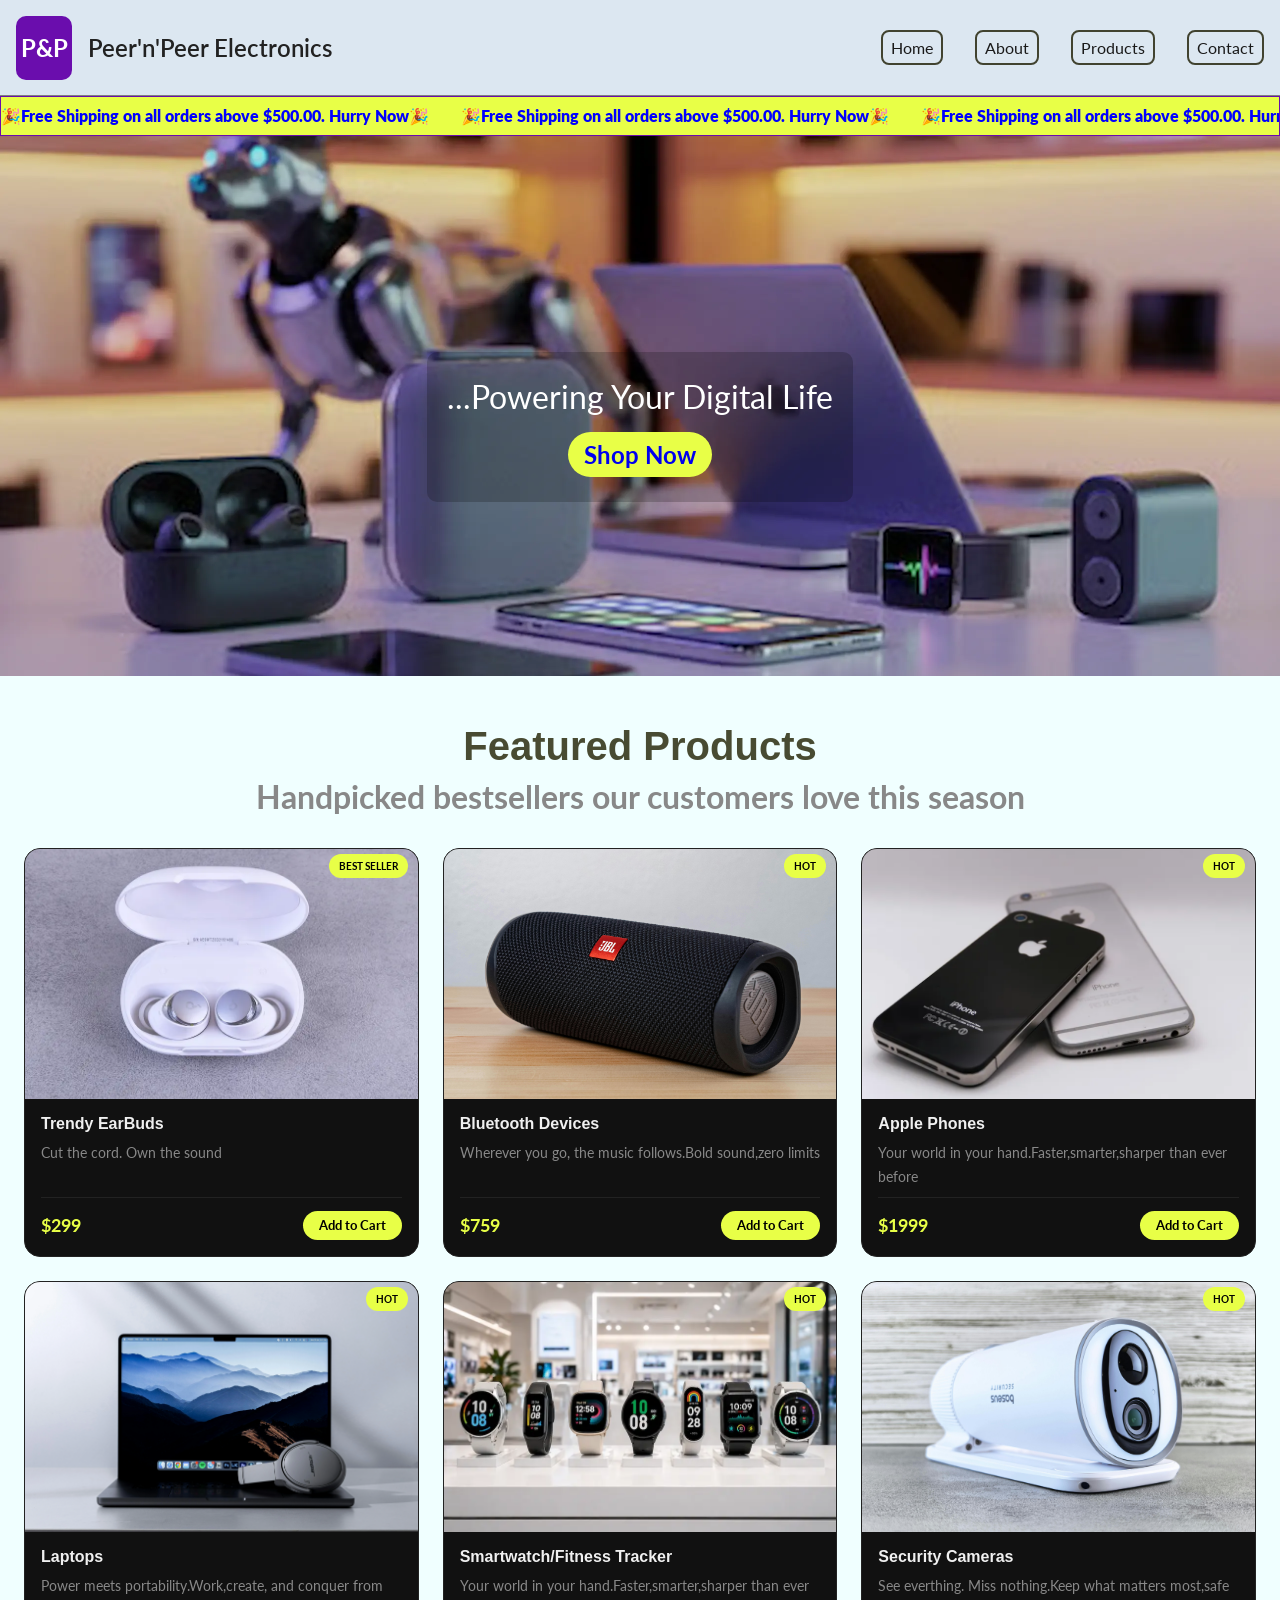
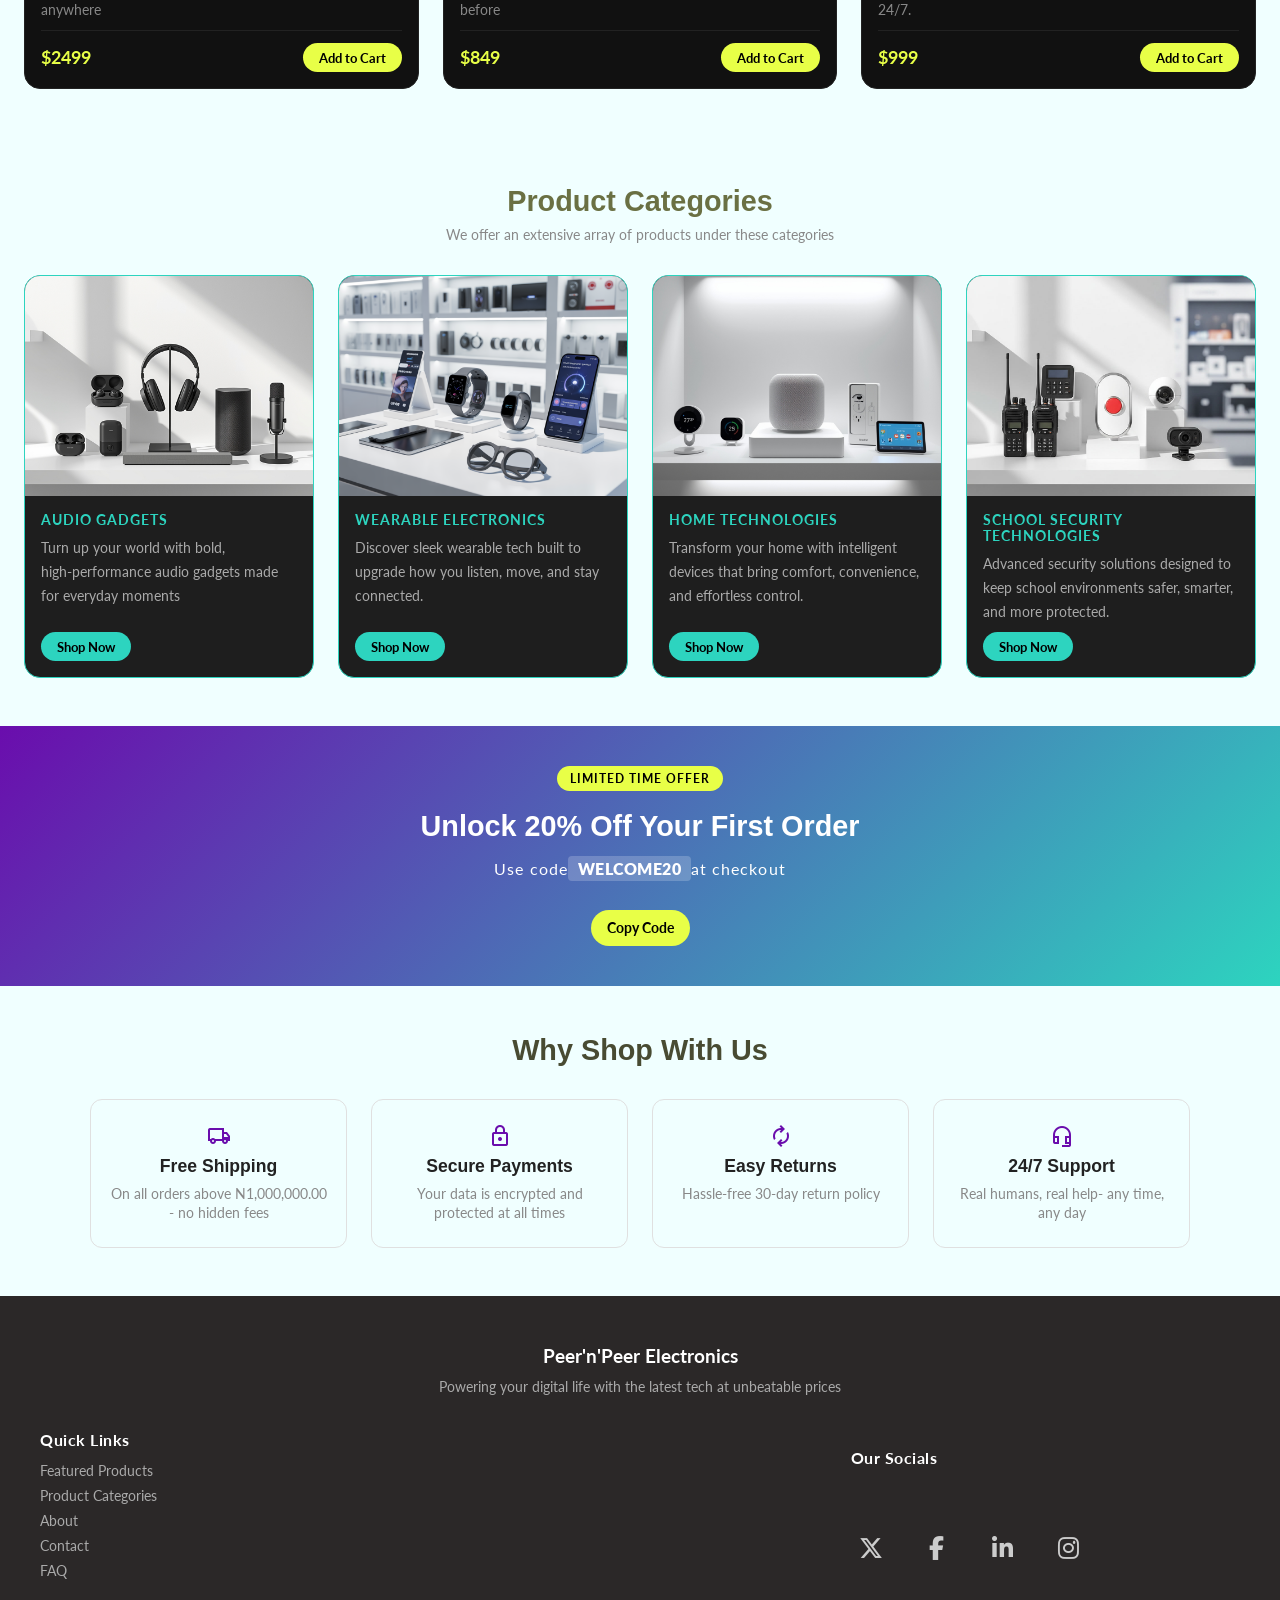
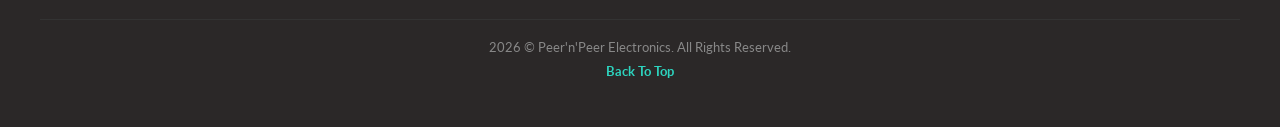
<file: index.html>
<!-- Group 16 Members
Nwankwo Francis
Ndukwe Peter
Ogechi Aharanwa -->

<!DOCTYPE html>
<html lang="en">
<head>
    <meta charset="UTF-8">
    <meta name="viewport" content="width=device-width, initial-scale=1.0">
    <title>Peer'n'Peer Electronics</title>

    <link rel="stylesheet" href="./css/index.css">
    <!-- Fontawesome cdn -->
     <link rel="stylesheet" href="https://cdnjs.cloudflare.com/ajax/libs/font-awesome/6.5.2/css/all.min.css">

    <!-- Google Icons cdn -->
    <link rel="stylesheet" href="https://fonts.googleapis.com/css2?family=Material+Symbols+Outlined" />
    <link href="https://fonts.googleapis.com/css2?family=Google+Sans:ital,opsz,wght@0,17..18,400..700;1,17..18,400..700&family=Lato&family=Monoton" rel="stylesheet">


</head>
<body>
    <header>
        <nav class="navbar">
            <div class="logo">
                <span>P&P</span>
                <span>Peer'n'Peer Electronics</span>
            </div>
            <!-- Desktop navlinks -->
            <ul class="desktop-navlinks"> 
                <li> <a href="./index.html">Home</a> </li>
                <li> <a href="./about.html">About</a> </li>
                <li> <a href="./products.html">Products</a> </li>
                <li> <a href="./contact.html">Contact</a> </li>
            </ul>
            <!-- Mobile and Tablets -->
            <div class="mobile">
                <button class="menu-icon" id="menu-icon">
                    <span class="material-symbols-outlined dehaze">dehaze</span>
                    <span class="material-symbols-outlined close">close</span>
                </button>
                <ul class="mobile-navlinks" id="menu">
                    <li> <a href="./index.html">Home</a> </li>
                    <li> <a href="./about.html">About</a> </li>
                    <li> <a href="./products.html">Products</a> </li>
                    <li> <a href="./contact.html">Contact</a> </li>
                    
                </ul>

            </div>

        </nav>
    </header>
    
    <main>
        <!-- Announcement bar  -->
        <div class="announcement-bar">
            <div class="announcement-track">
                <span>🎉Free Shipping on all orders above $500.00. Hurry Now🎉</span>
                <span>🎉Free Shipping on all orders above $500.00. Hurry Now🎉</span> 
                <span>🎉Free Shipping on all orders above $500.00. Hurry Now🎉</span> 
                <span>🎉Free Shipping on all orders above $500.00. Hurry Now🎉</span> 
                <span>🎉Free Shipping on all orders above $500.00. Hurry Now🎉</span> 
            </div>

        </div>

        <section class="hero">

            <div class="hero-img">
                <img src="./images/peer-n-peer-homepage.webp" alt="A tech shop">

                <div class="overlay"></div>

                <div class="hero-text">
                <p>
                   ...Powering Your Digital Life
                </p>

                <a href="./products.html">Shop Now</a>
                </div>
            </div>
             
        </section>

        <section class="features">
            <div class="features-intro">
              <h2>Featured Products</h2>
              <p>Handpicked bestsellers our customers love this season</p>
            </div>
            <div class="featured-product-grid">
                <div class="card">
                    <div class="card-img">
                        <span class="badge">Best Seller</span>
                        <img src="./images/earbuds-homepage.webp" alt="Headphones">
                        </div>
                    <div class="card-body">
                        <h2> Trendy EarBuds</h2>
                        <p>Cut the cord. Own the sound</p>
                        <div class="card-footer"> 
                            <span class="price">$299</span>
                            <button> Add to Cart</button>
                        </div>    
                    </div>
                </div>

                <div class="card">
                    <div class="card-img">
                        <span class="badge">Hot</span>
                        <img src="./images/bluetooth- speakers-homepage.jpg" alt="Bluetooth Device">
                    </div>
                    <div class="card-body">
                        <h2> Bluetooth Devices</h2>
                        <p>Wherever you go, the music follows.Bold sound,zero limits</p>
                        <div class="card-footer"> 
                           <span class="price">$759</span>
                           <button> Add to Cart</button>
                        </div> 
                    </div>
                </div>
                
                <div class="card">
                    <div class="card-img">
                        <span class="badge">Hot</span>
                        <img src="./images/iphones-homepage.webp" alt="Apple Phones">
                    </div>
                    <div class="card-body">
                        <h2> Apple Phones</h2>
                        <p>Your world in your hand.Faster,smarter,sharper than ever before</p>
                        <div class="card-footer"> 
                           <span class="price">$1999</span>
                           <button> Add to Cart</button>
                        </div> 
                    </div>
                </div>
                
                <div class="card">
                    <div class="card-img">
                        <span class="badge">Hot</span>
                        <img src="./images/laptop2-homepage.webp" alt="a laptop">
                    </div>
                    <div class="card-body">
                        <h2>Laptops</h2>
                        <p>Power meets portability.Work,create, and conquer from anywhere</p>
                        <div class="card-footer"> 
                           <span class="price">$2499</span>
                           <button> Add to Cart</button>
                        </div> 
                    </div>
                </div>
                
                <div class="card">
                    <div class="card-img">
                        <span class="badge">Hot</span>
                        <img src="./images/smartwatch-fitness-tracker-homepage.webp" alt="fitness trackers">
                    </div>
                    <div class="card-body">
                        <h2>Smartwatch/Fitness Tracker</h2>
                        <p>Your world in your hand.Faster,smarter,sharper than ever before</p>
                        <div class="card-footer"> 
                           <span class="price">$849</span>
                           <button> Add to Cart</button>
                        </div> 
                    </div>
                </div>

                <div class="card">
                    <div class="card-img">
                        <span class="badge">Hot</span>
                        <img src="./images/security-camera-homepage.jpg" alt="Bluetooth Devices">
                    </div>
                    <div class="card-body">
                        <h2>Security Cameras</h2>
                        <p>See everthing. Miss nothing.Keep what matters most,safe 24/7.</p>
                        <div class="card-footer"> 
                           <span class="price">$999</span>
                           <button> Add to Cart</button>
                        </div> 
                    </div>
                </div>
            </div>   
           
        </section>

        <section class="product-categories">
            <div class="product-categories-intro">
                <h2>Product Categories</h2>
                <p>We offer an extensive array of products under these categories</p>
            </div>

            <div class="product-categories-grid">
                <div class="card">
                    <div class="card-img">
                        <img src="./images/audio-gadgets2-homepage.jpg" alt="A picture of audio gadgets">
                    </div>
                    <div class="card-body">
                        <span>Audio Gadgets</span>
                        <p>Turn up your world with bold, high‑performance audio gadgets made for everyday
                            moments</p>

                        <a href="#">Shop Now</a>
                    </div>
                </div>

                <div class="card">
                    <div class="card-img">
                        <img src="./images/wearable-electronics-homepage.jpg"alt="an image of wearable electronics gadgets">
                    </div>
                    <div class="card-body">
                        <span>Wearable Electronics</span>
                        <p>Discover sleek wearable tech built to upgrade how you listen, move, and stay
                            connected.</p>

                        <a href="#">Shop Now</a>
                    </div>
                </div>

                <div class="card">
                    <div class="card-img">
                        <img src="./images/home-tech-homepage.jpg" alt="an image of home technology items">
                    </div>
                    <div class="card-body">
                        <span>Home Technologies</span>
                        <p>Transform your home with intelligent devices that bring comfort, convenience, and
                            effortless control.</p>

                        <a href="#">Shop Now</a>
                    </div>
                </div>
                
                <div class="card">
                    <div class="card-img">
                        <img src="./images/school-security-tech-homepage.jpg" alt="an image of school tech gadgets">
                    </div>
                    <div class="card-body">
                        <span>School Security Technologies</span>
                        <p>Advanced security solutions designed to keep school environments safer, smarter, and
                            more protected.</p>

                        <a href="#">Shop Now</a>
                    </div>
                </div>
                
            </div>
        </section>

        <section class="deals-banner">
            <div class="deals-container">
                <span class="deals-label">Limited Time Offer</span>
                <h2>Unlock 20% Off Your First Order</h2>
                <p>
                    Use code<strong class="discount-code">WELCOME20</strong>at
                    checkout
                </p>

                <button class="copy-btn">Copy Code</button>
            </div>
        </section>

        <section class="trust-section">
            <div class="trust-container">
                <h2>Why Shop With Us</h2>

                <div class="trust-grid">
                    <!-- 4 trust items -->
                    <div class="trust-card">
                        <span class="material-symbols-outlined trust-icon">local_shipping</span>
                        <h3>Free Shipping</h3>
                        <p>On all orders above N1,000,000.00 - no hidden fees</p>
                    </div>

                    <div class="trust-card">
                        <span class="material-symbols-outlined trust-icon">lock</span>
                        <h3>Secure Payments</h3>
                        <p>Your data is encrypted and protected at all times</p>
                    </div>

                    <div class="trust-card">
                        <span class="material-symbols-outlined trust-icon">autorenew</span>
                        <h3>Easy Returns</h3>
                        <p>Hassle-free 30-day return policy</p>
                    </div>

                    <div class="trust-card">
                        <span class="material-symbols-outlined trust-icon">headset_mic</span>
                        <h3>24/7 Support</h3>
                        <p>Real humans, real help- any time, any day</p>
                    </div>
                </div>
            </div>

        </section>

    </main>
    <footer class="site-footer">
        <div class="footer-container">

            <div class="footer-intro">
                <h4>Peer'n'Peer Electronics</h4>
                <p>Powering your digital life with the latest tech at unbeatable prices</p>
            </div>

            <div class="footer-body">
                <div class="footer-quicklinks">
                    <h4>Quick Links</h4>
                    <ul>
                        <li> <a href="#featured-products">Featured Products</a> </li>
                        <li> <a href="#product categories">Product Categories</a> </li>
                        <li> <a href="#about">About</a> </li>
                        <li> <a href="#contact">Contact</a> </li>
                        <li> <a href="#faq">FAQ</a> </li>
                    </ul>
                </div>

                <div class="footer-socials">
                    <h4>Our Socials</h4>

                    <a href="#" aria-label="X (formerly twitter)" title="Follow us on X">
                        <i class="fa-brands fa-x-twitter" aria-hidden="true"></i>
                    </a> 

                    <a href="#" aria-label="Facebook" title="Connect with us on Facebook">
                        <i class="fa-brands fa-facebook-f" aria-hidden="true"></i>
                    </a> 

                    <a href="#" aria-label="LinkedIn" title="Connect with us on LinkedIn">
                        <i class="fa-brands fa-linkedin-in" aria-hidden="true"></i>
                    </a>
                    
                    <a href="#" aria-label="Instagram" title="Follow us on Instagram">
                        <i class="fa-brands fa-instagram" aria-hidden="true"></i>
                    </a> 
                    
                </div>

            </div>

            <div class="footer-foot">
                <p>2026 &copy; Peer'n'Peer Electronics. All Rights Reserved.</p>
                <a href="#"> Back To Top</a>
            </div>
            
        </div>

    </footer>

    <script src="./main.js"></script>
</body>
</html>
</file>
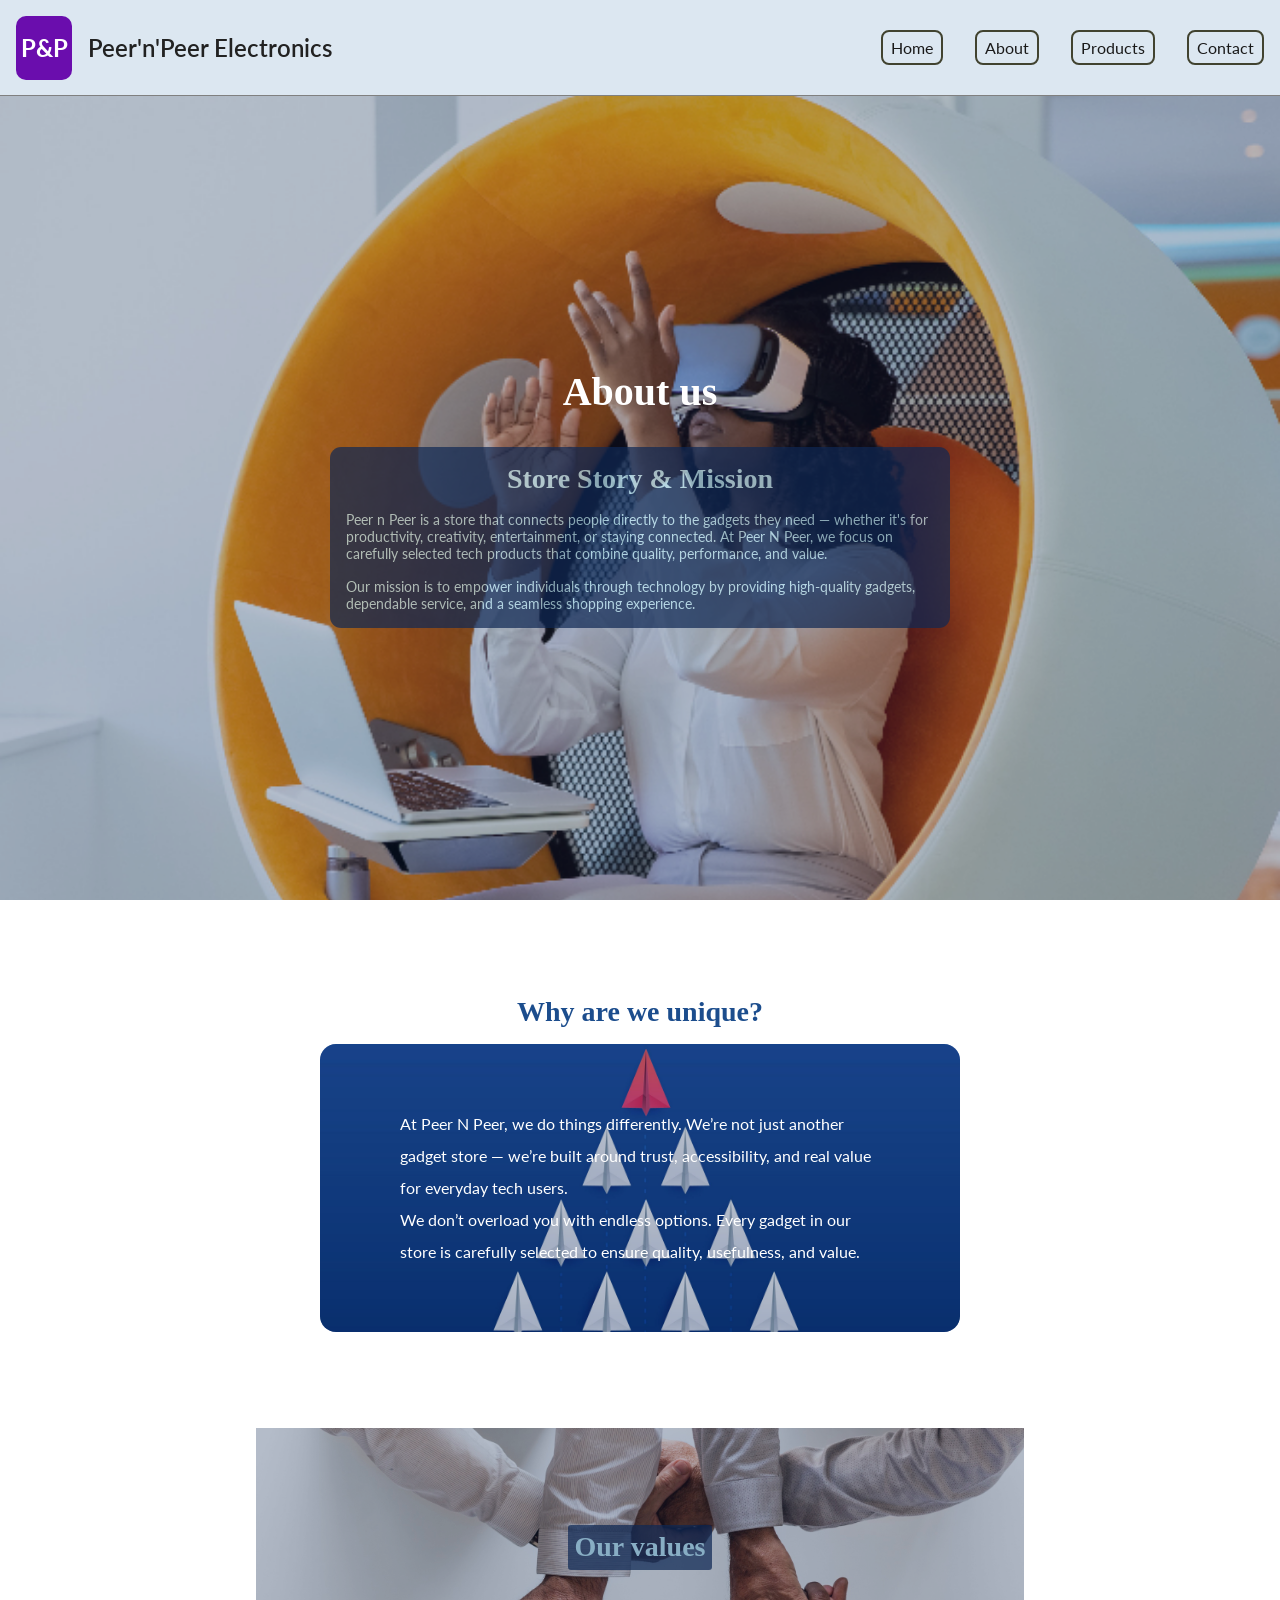
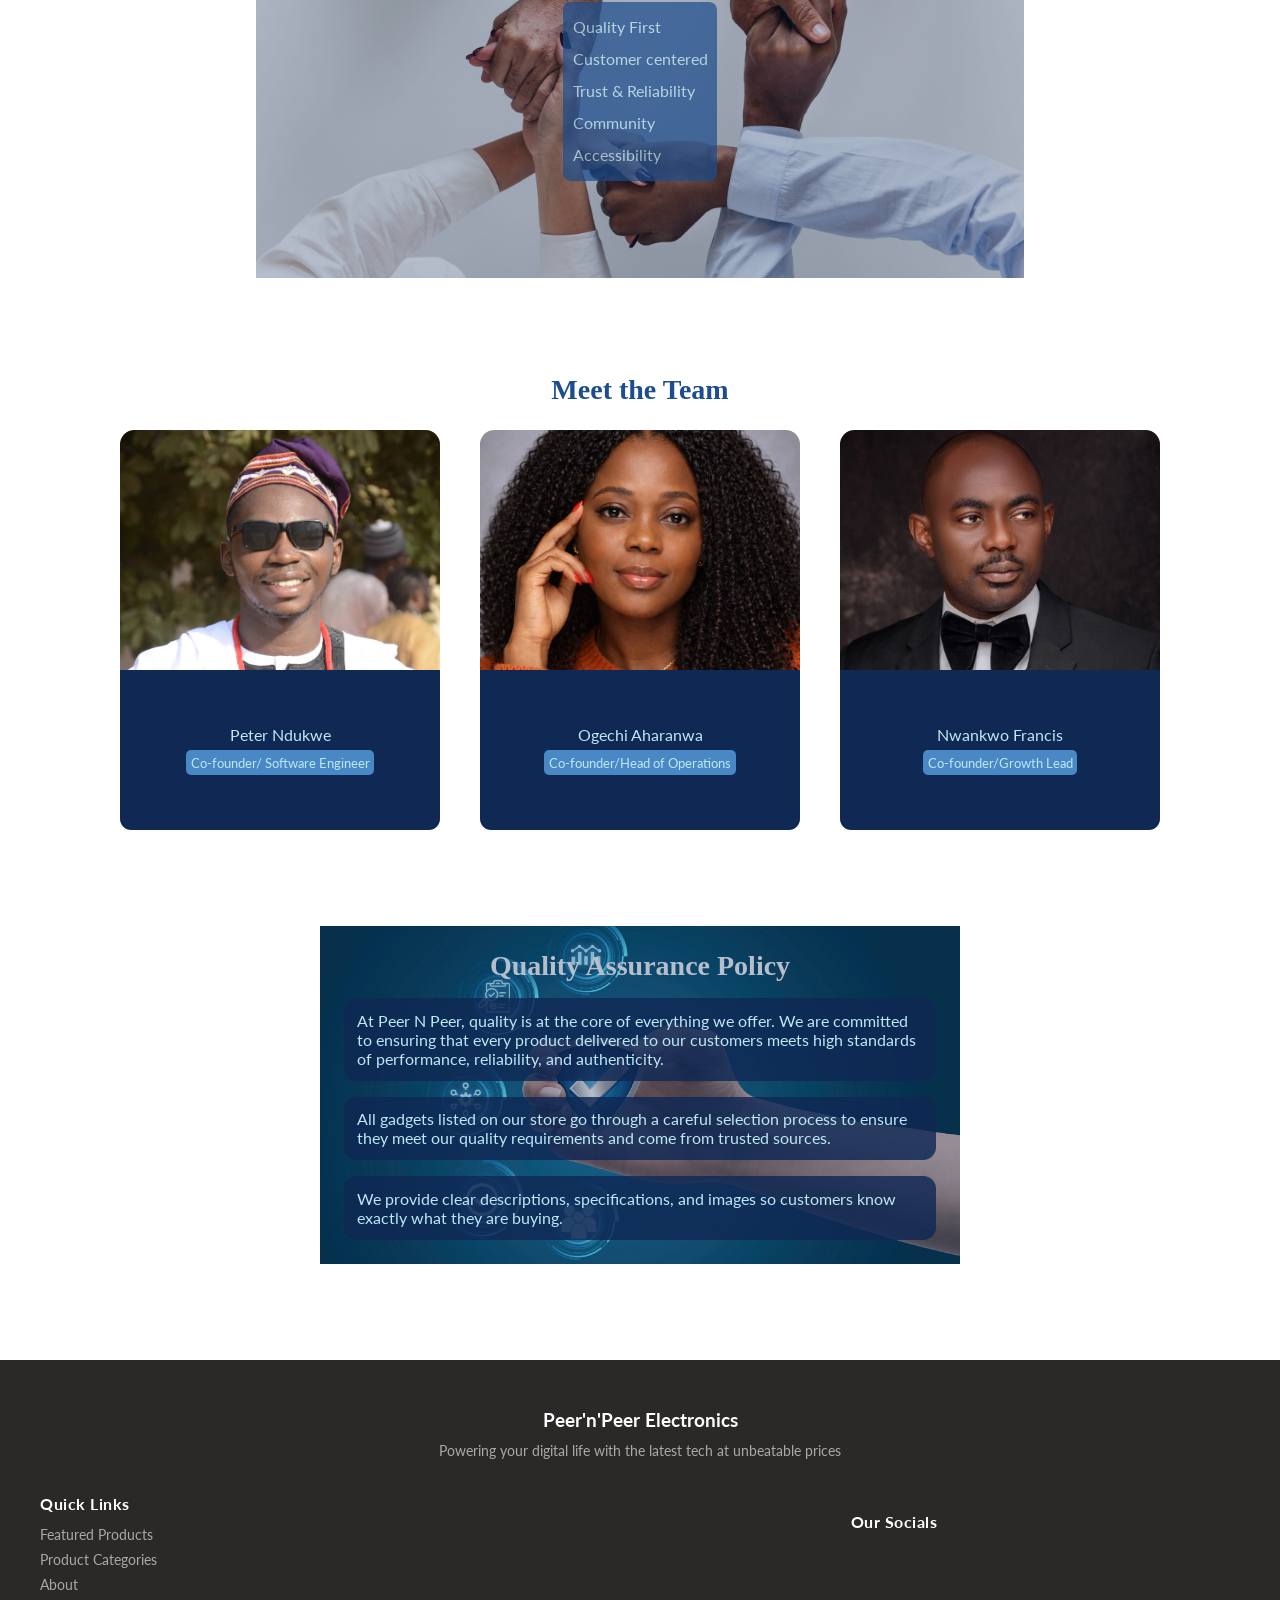
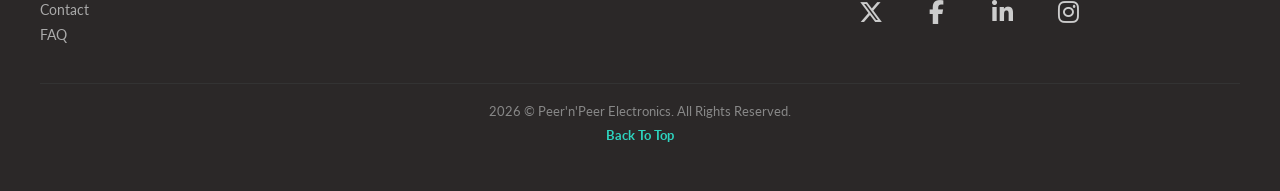
<file: about.html>
<!DOCTYPE html>
<html lang="en">
<head>
    <meta charset="UTF-8">
    <meta name="viewport" content="width=device-width, initial-scale=1.0">
    <link rel="stylesheet" href="https://cdnjs.cloudflare.com/ajax/libs/font-awesome/6.5.2/css/all.min.css">
    <link rel="preconnect" href="https://fonts.googleapis.com">
    <link rel="preconnect" href="https://fonts.gstatic.com" crossorigin>
    <link href="https://fonts.googleapis.com/css2?family=Google+Sans:ital,opsz,wght@0,17..18,400..700;1,17..18,400..700&family=Lato:ital,wght@0,100;0,300;0,400;0,700;0,900;1,100;1,300;1,400;1,700;1,900&display=swap" rel="stylesheet">
    <link rel="stylesheet" href="https://fonts.googleapis.com/css2?family=Material+Symbols+Outlined" />
    <link href="https://fonts.googleapis.com/css2?family=Google+Sans:ital,opsz,wght@0,17..18,400..700;1,17..18,400..700&family=Lato&family=Monoton" rel="stylesheet">
    <link rel="stylesheet" href="./css/about.css">
    <link rel="stylesheet" href="./css/header.css">
    <link rel="stylesheet" href="./css/footer.css">
    <title>PnP About</title>
</head>
<body>
    <header>
        <nav class="navbar">
            <div class="logo">
                <span>P&P</span>
                <span>Peer'n'Peer Electronics</span>
            </div>
            <!-- Desktop navlinks -->
            <ul class="desktop-navlinks"> 
                <li> <a href="./index.html">Home</a> </li>
                <li> <a href="./about.html">About</a> </li>
                <li> <a href="./products.html">Products</a> </li>
                <li> <a href="./contact.html">Contact</a> </li>
            </ul>
            <!-- Mobile and Tablets -->
            <div class="mobile">
                <button class="menu-icon" id="menu-icon">
                    <span class="material-symbols-outlined dehaze">dehaze</span>
                    <span class="material-symbols-outlined close">close</span>
                </button>
                <ul class="mobile-navlinks" id="menu">
                    <li> <a href="./index.html">Home</a> </li>
                    <li> <a href="./about.html">About</a> </li>
                    <li> <a href="./products.html">Products</a> </li>
                    <li> <a href="./contact.html">Contact</a> </li>
                    
                </ul>

            </div>

        </nav>
    </header>
    <main>
        <section class="mission">
            <h1>About us</h1>
            <div class="overlay"></div>
            <div class="store-story above-overlay">
                <h2>Store Story & Mission</h2>
                <p>Peer n Peer is a store that connects people directly to the gadgets they need — whether it's for productivity, creativity, entertainment, or staying connected. At Peer N Peer, we focus on carefully selected tech products that combine quality, performance, and value.</p>
                <p>Our mission is to empower individuals through technology by providing high-quality gadgets, dependable service, and a seamless shopping experience.</p>
            </div>
        </section>

        <section class="unique">
            <h2>Why are we unique?</h2>
            <div class="unique">
                <div class="overlay"> </div>
                    <p>At Peer N Peer, we do things differently. We’re not just another gadget store — we’re built around trust, accessibility, and real value for everyday tech users.</p>
                    <p>We don’t overload you with endless options. Every gadget in our store is carefully selected to ensure quality, usefulness, and value.</p>
            </div>
        </section>

        <section class="values">
            <h2>Our values</h2>
            <div class="overlay"></div>
                <ul>
                    <li>Quality First</li>
                    <li>Customer centered</li>
                    <li>Trust & Reliability</li>
                    <li>Community</li>
                    <li>Accessibility</li>
                </ul>
        </section>

        <section class="team">
                <h2>Meet the Team</h2>
                <div class="team-container">
                    <div class="team-member-container">
                        <div class="team-member-image team-member-peter"></div>
                        <div class="team-member-profile">
                            <p>Peter Ndukwe</p>
                            <span>Co-founder/ Software Engineer</span>
                        </div>
                    </div>

                    <div class="team-member-container">
                        <div class="team-member-image team-member-oge"></div>
                        <div class="team-member-profile">
                            <p>Ogechi Aharanwa</p>
                            <span>Co-founder/Head of Operations</span>
                        </div>
                    </div>

                    <div class="team-member-container">
                        <div class="team-member-image team-member-francis"></div>
                        <div class="team-member-profile">
                            <p>Nwankwo Francis</p>
                            <span>Co-founder/Growth Lead</span>
                        </div>
                    </div>
                </div>
        </section>

        <section class="qa">
            <div class="overlay"></div>
                <h2>Quality Assurance Policy</h2>
                <p>At Peer N Peer, quality is at the core of everything we offer. We are committed to ensuring that every product delivered to our customers meets high standards of performance, reliability, and authenticity.</p>
                <p>All gadgets listed on our store go through a careful selection process to ensure they meet our quality requirements and come from trusted sources.</p>
                <p>We provide clear descriptions, specifications, and images so customers know exactly what they are buying.</p>
        </section>
    </main>

    <footer class="site-footer">
        <div class="footer-container">

            <div class="footer-intro">
                <h4>Peer'n'Peer Electronics</h4>
                <p>Powering your digital life with the latest tech at unbeatable prices</p>
            </div>

            <div class="footer-body">
                <div class="footer-quicklinks">
                    <h4>Quick Links</h4>
                    <ul>
                        <li> <a href="#featured-products">Featured Products</a> </li>
                        <li> <a href="#product categories">Product Categories</a> </li>
                        <li> <a href="#about">About</a> </li>
                        <li> <a href="#contact">Contact</a> </li>
                        <li> <a href="#faq">FAQ</a> </li>
                    </ul>
                </div>

                <div class="footer-socials">
                    <h4>Our Socials</h4>

                    <a href="#" aria-label="X (formerly twitter)" title="Follow us on X">
                        <i class="fa-brands fa-x-twitter" aria-hidden="true"></i>
                    </a> 

                    <a href="#" aria-label="Facebook" title="Connect with us on Facebook">
                        <i class="fa-brands fa-facebook-f" aria-hidden="true"></i>
                    </a> 

                    <a href="#" aria-label="LinkedIn" title="Connect with us on LinkedIn">
                        <i class="fa-brands fa-linkedin-in" aria-hidden="true"></i>
                    </a>
                    
                    <a href="#" aria-label="Instagram" title="Follow us on Instagram">
                        <i class="fa-brands fa-instagram" aria-hidden="true"></i>
                    </a> 
                    
                </div>

            </div>

            <div class="footer-foot">
                <p>2026 &copy; Peer'n'Peer Electronics. All Rights Reserved.</p>
                <a href="#"> Back To Top</a>
            </div>
            
        </div>

    </footer>
    <script src="./main.js"></script>
</body>
</html>
</file>
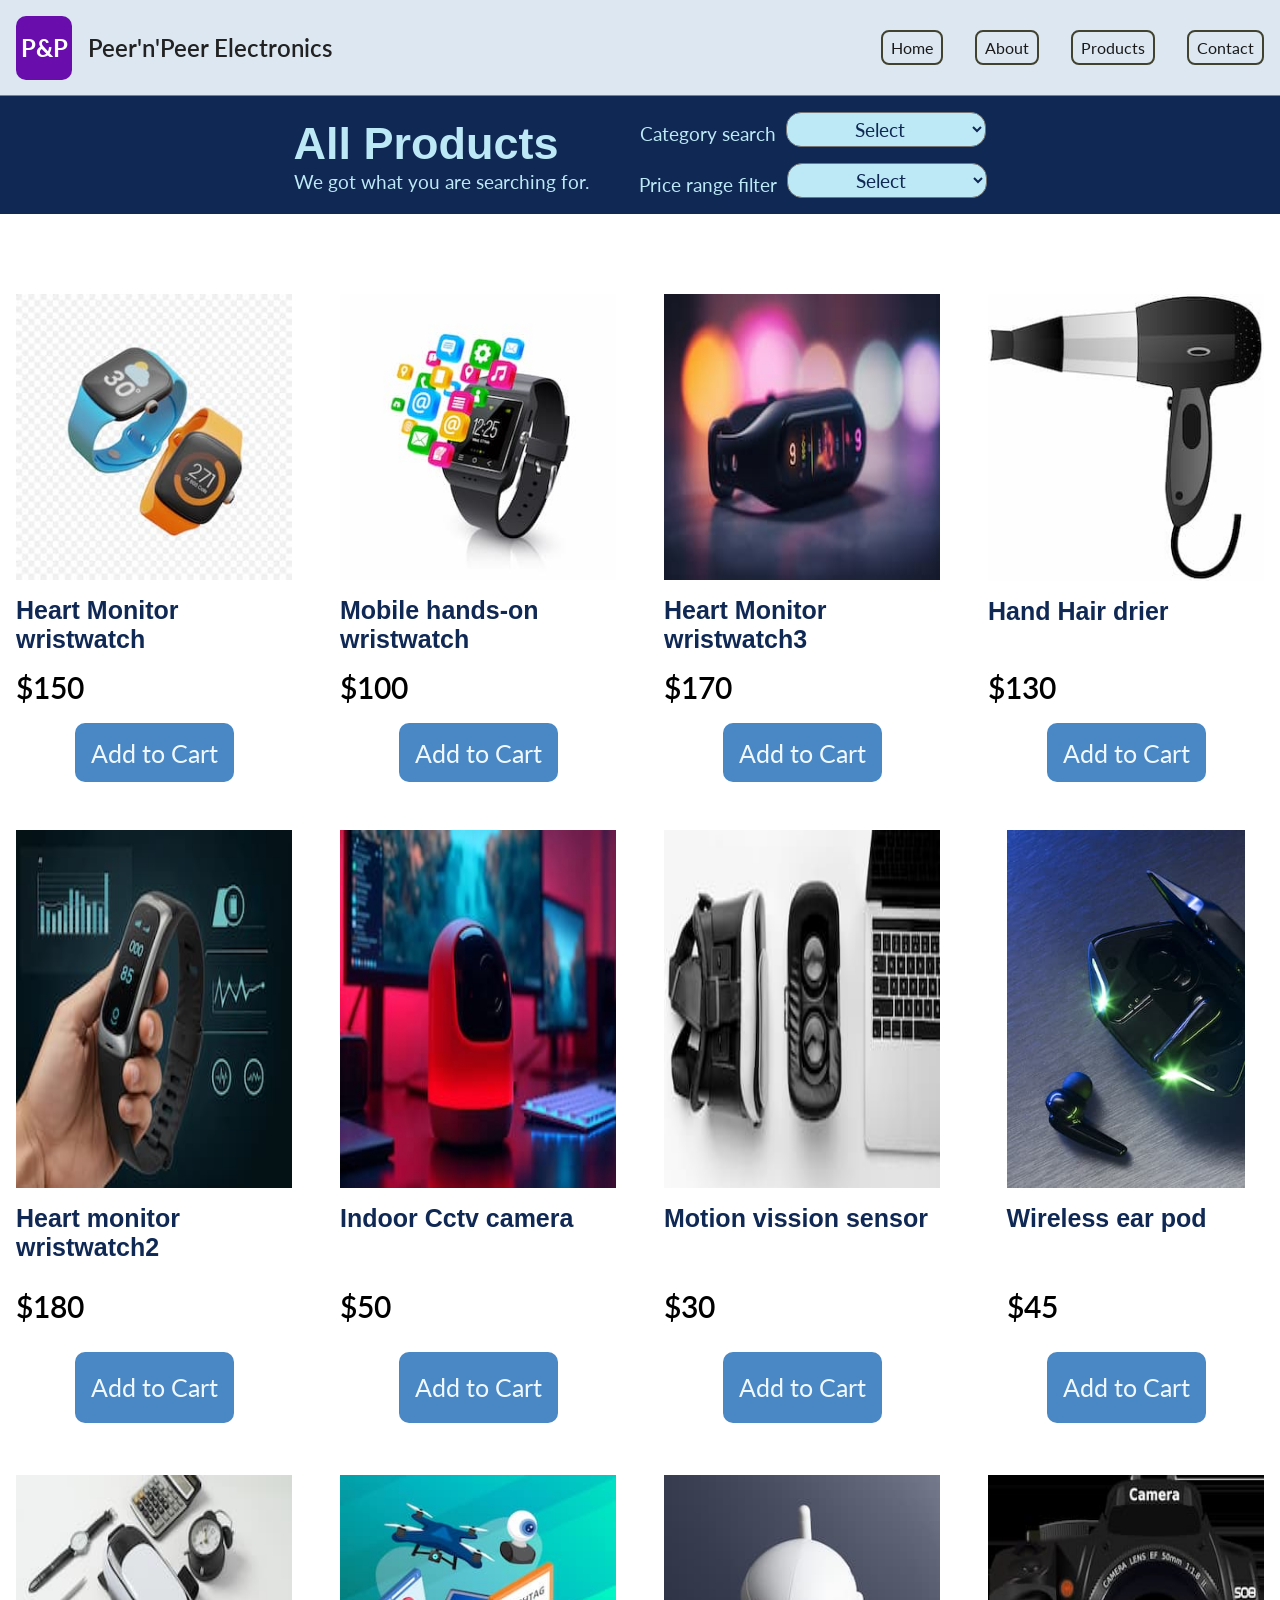
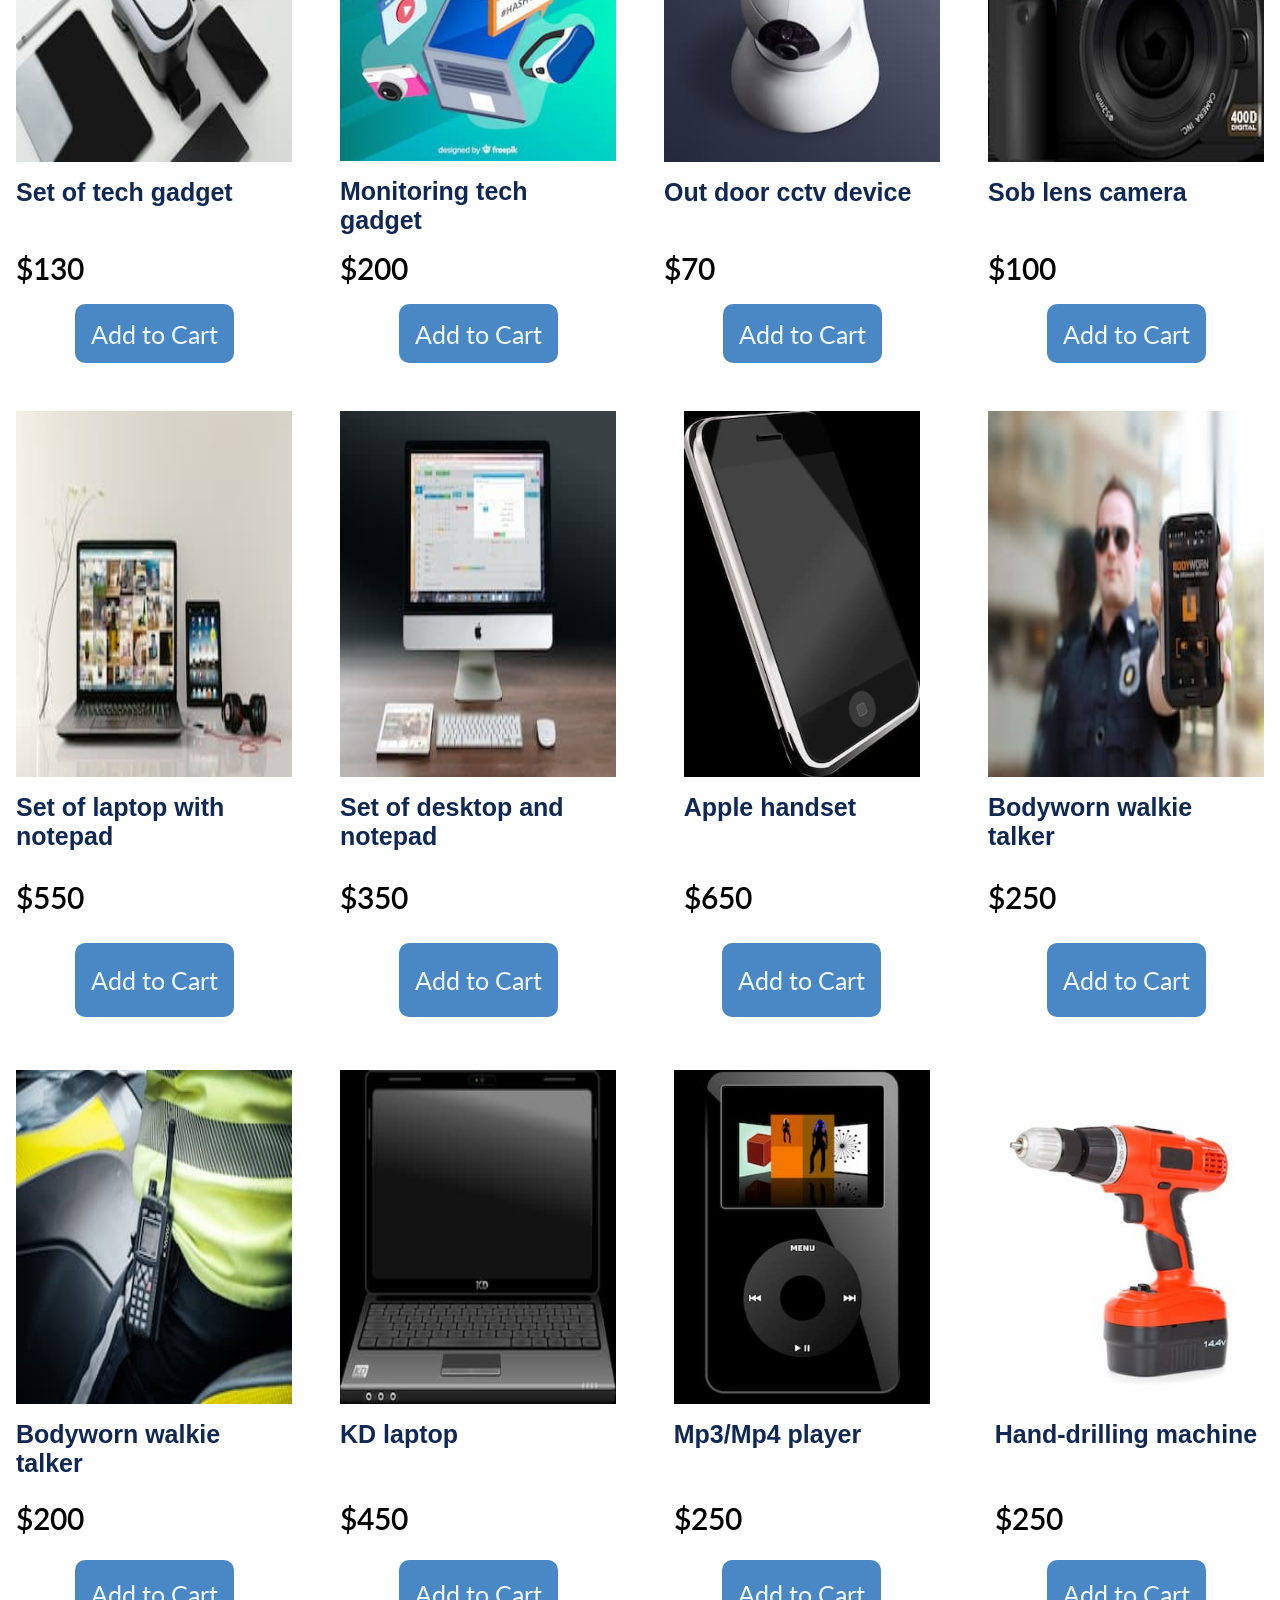
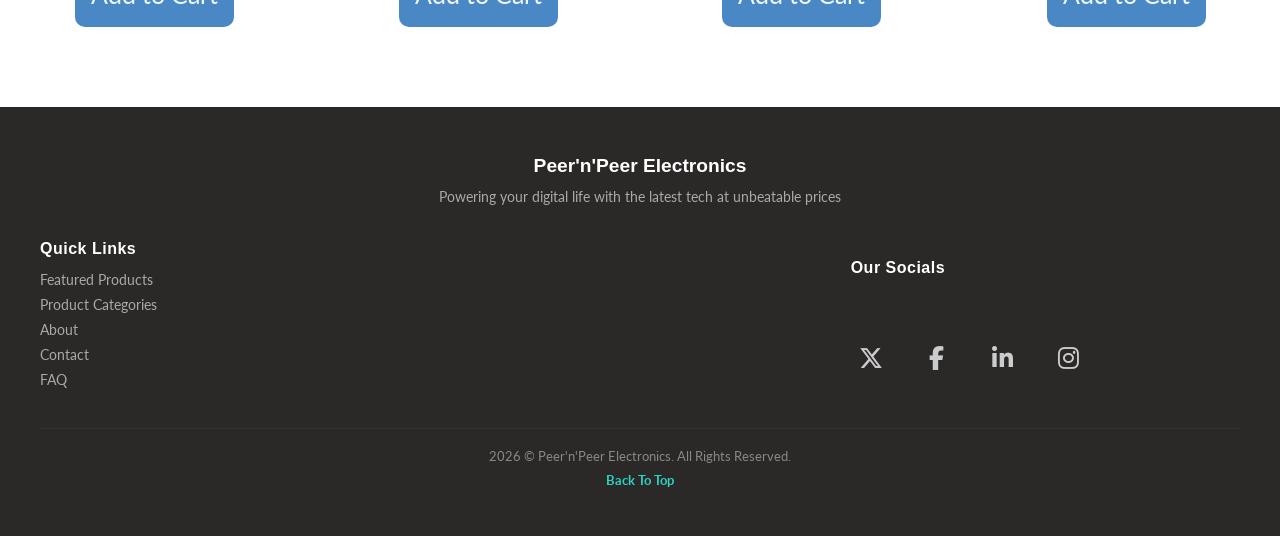
<file: products.html>
<!DOCTYPE html>
<html lang="en">
<head>
    <meta charset="UTF-8">
    <meta name="viewport" content="width=device-width, initial-scale=1.0">
    <title>Document</title>

    <link rel="stylesheet" href="./css/products.css">
  <!---Google fonts-->
    <link rel="preconnect" href="https://fonts.googleapis.com">
  <link rel="preconnect" href="https://fonts.gstatic.com" crossorigin>
  <link href="https://fonts.googleapis.com/css2?family=Roboto:ital,wght@0,100..900;1,100..900&display=swap" rel="stylesheet">
  <link rel="stylesheet" href="https://fonts.googleapis.com/css2?family=Material+Symbols+Outlined" />
  <link rel="stylesheet" href="https://cdnjs.cloudflare.com/ajax/libs/font-awesome/6.5.2/css/all.min.css">
  <link href="https://fonts.googleapis.com/css2?family=Google+Sans:ital,opsz,wght@0,17..18,400..700;1,17..18,400..700&family=Lato&family=Monoton" rel="stylesheet">
  <link rel="stylesheet" href="./css/header.css">
  <link rel="stylesheet" href="./css/footer.css">
</head>

<body>
  <header>
        <nav class="navbar">
            <div class="logo">
              <span>P&P</span>
              <span>Peer'n'Peer Electronics</span>
            </div>
            <!-- Desktop navlinks -->
            <ul class="desktop-navlinks"> 
                <li> <a href="./index.html">Home</a> </li>
                <li> <a href="./about.html">About</a> </li>
                <li> <a href="./products.html">Products</a> </li>
                <li> <a href="./contact.html">Contact</a> </li>
            </ul>
            <!-- Mobile and Tablets -->
            <div class="mobile">
                <button class="menu-icon" id="menu-icon">
                    <span class="material-symbols-outlined dehaze">dehaze</span>
                    <span class="material-symbols-outlined close">close</span>
                </button>
                <ul class="mobile-navlinks" id="menu">

                  <li> <a href="./index.html">Home</a> </li>
                  <li> <a href="./about.html">About</a> </li>
                  <li> <a href="./products.html">Products</a> </li>
                  <li> <a href="./contact.html">Contact</a> </li>
                    
                </ul>

            </div>

        </nav>
    </header>

  <main>
    <section id="products.html">
      <div class="products-heading">
        <div class="heading-content">
          <h2>All Products</h2>
          <p>We got what you are searching for.</p>
        </div>

        <div class="products-search"> 
          <div class="category-container">
            <label for="category-search">Category search </label>
              <select id="category-search" class="select1">
                  <option value="">Select</option>
                  <option value="school-gadget">School Gadget</option>
                  <option value="security-gadget">Security Gadget</option>
                  <option value="home-gadget">Home Gadget</option>
                </select>
          </div>
          <div class="price-container">
            <label for="price-range-filter">Price range filter</label>
            <select id="price-range-filter" class="select2">
                  <option value="">Select</option>
                  <option value="low-price">$50-$150</option>
                  <option value="med-price">$151-$299</option>
                  <option value="max-price">$300-$700</option>
            </select>
          </div>
        </div>
      </div>
      
      <div class="products">

        <div class="product-content1">
          <img src="./images/image-1.jpg" alt="Wrist-watch-heart-monitor">
          <h3>Heart Monitor wristwatch</h3>
          <p>$150</p>
          <button>Add to Cart</button>
        </div>

        <div class="product-content2">
          <img src="./images/image-2.jpg" alt="mobile-hands-on wrist-watch">
          <h3>Mobile hands-on wristwatch</h3>
          <p>$100</p>
          <button>Add to Cart</button>
        </div>

        <div class="product-content3">
          <img src="./images/image-3.jpg" alt="classic-heart-monitor-wrist-watch">
          <h3>Heart Monitor wristwatch3</h3>
          <p>$170</p>
          <button>Add to Cart</button>
        </div>

        <div class="product-content4">
          <img src="./images/image-4.jpg" alt="hand-hair-drier">
          <h3>Hand Hair drier</h3>
          <p>$130</p>
          <button>Add to Cart</button>
        </div>

        <div class="product-content5">
          <img src="images/image-5.jpg" alt="heart-monitor-wrist-watch2">
          <h3>Heart monitor wristwatch2</h3>
          <p>$180</p>
          <button> Add to Cart</button>
        </div>

        <div class="product-content6">
        <img src="./images/image-6.jpg" alt="indoor-cctv-camera">
        <h3>Indoor Cctv camera</h3>
        <p>$50</p>
        <button>Add to Cart</button>
        </div>

        <div class="product-content7">
          <img src="./images/image-7.jpg" alt="motion-vission-sensor">
          <h3>Motion vission sensor</h3>
          <p>$30</p>
          <button>Add to Cart</button>
          </div>

        <div class="product-content8">
          <img src="./images/image-8.jpg" alt="wireless-ear-pod">
          <h3>Wireless ear pod</h3>
          <p>$45</p>
          <button>Add to Cart</button>
        </div>

        <div class="product-content9">
          <img src="./images/image-9.jpg" alt="set-of-tech-gadget">
          <h3>Set of tech gadget</h3>
          <p>$130</p>
          <button>Add to Cart</button>
        </div>

        <div class="product-content10">
          <img src="./images/image-10.jpg" alt="monitoring-tech-gadget">
          <h3>Monitoring tech gadget</h3>
          <p>$200</p>
          <button>Add to Cart</button>
        </div>

        <div class="product-content11">
          <img src="./images/image-11.jpg" alt="out-door-cctv-device">
          <h3>Out door cctv device</h3>
          <p>$70</p>
          <button>Add to Cart</button>
        </div>

        <div class="product-content12">
          <img src="./images/image-12.jpg" alt="sob-lens-camera">
          <h3>Sob lens camera</h3>
          <p>$100</p>
          <button>Add to Cart</button>
        </div>

        <div class="product-content13">
          <img src="./images/image-13.jpg" alt="set-of-laptop-notepad">
          <h3>Set of laptop with notepad</h3>
          <p>$550</p>
          <button>Add to Cart</button>
        </div>

        <div class="product-content14">
          <img src="./images/image-14.jpg" alt="set-desktop-notepad">
          <h3>Set of desktop and notepad</h3>
          <p>$350</p>
          <button>Add to Cart</button>
        </div>

        <div class="product-content15">
          <img src="./images/image-15.jpg" alt="apple-handset">
          <h3>Apple handset</h3>
          <p>$650</p>
          <button>Add to Cart</button>
        </div>

        <div class="product-content16">
          <img src="./images/image-16.jpg" alt="bodyworn-walkie-talker">
          <h3>Bodyworn walkie talker
          </h3>
          <p>$250</p>
          <button>Add to Cart</button>
        </div>

        <div class="product-content17">
          <img src="./images/image-17.jpg" alt="bodyworn-walkie-talker">
          <h3>Bodyworn walkie talker</h3>
          <p>$200</p>
          <button>Add to Cart</button>
        </div>

        <div class="product-content18">
          <img src="./images/image-18.jpg" alt="kd-laptop">
          <h3>KD laptop</h3>
          <p>$450</p>
          <button>Add to Cart</button>
        </div>

        <div class="product-content19">
          <img src="./images/image-19.jpg" alt="mp-mp4-player">
          <h3>Mp3/Mp4 player</h3>
          <p>$250</p>
          <button>Add to Cart</button>
        </div>

        <div class="product-content20">
          <img src="./images/image-20.jpg" alt="hand-drilling-machine">
          <h3>Hand-drilling machine</h3>
          <p>$250</p>
          <button>Add to Cart</button>
        </div>

      </div>

      </section>
  </main>

  <footer class="site-footer">
        <div class="footer-container">

            <div class="footer-intro">
                <h4>Peer'n'Peer Electronics</h4>
                <p>Powering your digital life with the latest tech at unbeatable prices</p>
            </div>

            <div class="footer-body">
                <div class="footer-quicklinks">
                    <h4>Quick Links</h4>
                    <ul>
                        <li> <a href="#featured-products">Featured Products</a> </li>
                        <li> <a href="#product categories">Product Categories</a> </li>
                        <li> <a href="#about">About</a> </li>
                        <li> <a href="#contact">Contact</a> </li>
                        <li> <a href="#faq">FAQ</a> </li>
                    </ul>
                </div>

                <div class="footer-socials">
                    <h4>Our Socials</h4>

                    <a href="#" aria-label="X (formerly twitter)" title="Follow us on X">
                        <i class="fa-brands fa-x-twitter" aria-hidden="true"></i>
                    </a> 

                    <a href="#" aria-label="Facebook" title="Connect with us on Facebook">
                        <i class="fa-brands fa-facebook-f" aria-hidden="true"></i>
                    </a> 

                    <a href="#" aria-label="LinkedIn" title="Connect with us on LinkedIn">
                        <i class="fa-brands fa-linkedin-in" aria-hidden="true"></i>
                    </a>
                    
                    <a href="#" aria-label="Instagram" title="Follow us on Instagram">
                        <i class="fa-brands fa-instagram" aria-hidden="true"></i>
                    </a> 
                    
                </div>

            </div>

            <div class="footer-foot">
                <p>2026 &copy; Peer'n'Peer Electronics. All Rights Reserved.</p>
                <a href="#"> Back To Top</a>
            </div>
            
        </div>

  </footer>

  <script src="./main.js"></script>
</body>
</html>
</file>
<file: css/index.css>
*{
    margin: 0;
    padding: 0;
    box-sizing: border-box;
    font-family:"Lato", sans-serif;
}
/* 
COLOUR PALETTE
  primary-color: #6A0DAD,  #222222
  secondary-color: #e8ff47, #2dd4bf, #484b32, blue
  primary-background-color: #ffffff, #F8F9FB, azure, #DCE7F1
  secondary-background-color: #111111, #1e1e1e, #1A1A1A, #b0d3d3,rgba(0,0,0,0.4), rgba(255,255,255,0.2), #333333
*/

a {
    text-decoration: none;
}

ul li {
    list-style-type: none;
}
h1, h2,h3{
    font-family: "Poppins", sans-serif;
}

header {
    height: 6rem;
    width:100%;
    border-bottom: 1px solid grey;
    position: sticky;
    top: 0;
    z-index: 100;
    background-color: #F8F9FB;

}

header nav {
    width: 100%;
    height: 100%;
    display: flex;
    justify-content: space-between;
    align-items: center;
    position: relative;
    padding: 1rem 1rem;
    background-color:#DCE7F1;
}

.logo {
    display: flex;
    gap: 1rem;
    align-items: center;

}

.logo span:nth-child(1) {
    background-color: #6A0DAD;
    color: #ffffff;
    font-weight: 700;
    font-size: x-large;
    width: 3.5rem;
    height: 4rem;
    display: flex;
    justify-content: center;
    align-items: center;
    border-radius: 10px;

}

.logo span:nth-child(2) {
    font-weight: 600;
    font-size: x-large;
    color:#222222;
}

.mobile-navlinks {
    background-color: rgb(202, 219, 219, 0.6);
    position: absolute;
    right: 0; 
    top: 100%;
    border-left: 1px solid rgb(150, 143, 143);
    border-right: 1px solid rgb(150, 143, 143);
    border-bottom: 1px solid rgb(150, 143, 143);
    display: none; 
    flex-direction: column;
    align-items: center;
    gap: 1.5rem;
    height: calc(100vh - 6rem);
    padding: 2rem 1rem;
    width: 40%;
    border-radius: 8px;
    max-width: 15rem;
}
.mobile-navlinks a:hover {
    color: brown;

} 
.mobile button {
    width: 44px;
    height: 44px;
    display: flex;
    align-items: center;
    justify-content: center;
    border: 1.5px solid #333333;
    border-radius: 8px;
    background: transparent;
    cursor: pointer;
    transition: all 0.2s ease;
}
.menu-icon .close {
    display: none;
}
.menu-icon.activated .close {
    display: block;
}
.menu-icon.activated .dehaze {
    display: none;
}
.mobile-navlinks.activated {
    display: flex;
}


.desktop-navlinks  {
    display: none;
    gap: 2rem;
    margin-left: auto;
       
}

.desktop-navlinks a {
    color: #1A1A1A;
}


.desktop-navlinks li {
    border-radius: 8px;
    border: 2px solid  #414330 ;
    padding: 6px 8px;
    margin: 0.5rem auto;
    
}

.desktop-navlinks li:hover {
    background-color: azure;
    font-weight: 700;

}
.announcement-bar {
    width: 100%;
    overflow: hidden;
    background-color:#e8ff47;
    color: blue;
    font-weight: 800;
    border: 1px solid #6A0DAD;
    padding: 9px 0;
    position: sticky;
    top: 6rem;
    z-index: 99;

}
.announcement-track {
    display:flex;
    gap: 2rem;
    animation: scroll-right 15s linear infinite;
    width: max-content;
   
}

@keyframes scroll-right {
    0% {
        transform: translateX(-50%);
    }

    100% {
        transform: translateX(0);
    }
}

.hero {
    width: 100%;
    height: calc(100vh - 7rem);
    position: relative;
    background-repeat: no-repeat;
    background-size: cover;
    display: flex;
    flex-direction: column;
    align-items: center;
    justify-content: center;
    
}

.hero-img {
    position: relative;
    width: 100%;
    height: 100%;
    display: flex;
    flex-direction: column;
    align-items: center;

}

.hero-img img {
    width: 100%;
    height: 100%;
    object-fit: cover;
    display: block;
}

.overlay {
    position: absolute;
    width: 100%;
    height: 100%;
    left:0;
    top:0;
    background:rgba(0, 0, 0, 0.102);

}

.hero-text {
    position: absolute;
    top: 40%;
    background-color: rgba(0,0,0,0.2);
    color: #ffffff;
    border-radius: 10px;
    font-size: 2rem;
    padding: 20px;
    height: 150px;
    display: flex;
    flex-direction: column;
    justify-content: center;
    align-items: center;
    gap: 1rem;
}

.hero-text a {
    display: inline-block;
    background-color: #e8ff47;
    font-weight: bold;
    font-size: 1.5rem;
    padding: 0.5rem 1rem;
    border-radius: 30px;
    transition: all 0.3s ease;
}

.hero-text a:hover {
    background-color: transparent;
    color: #e8ff47;
    border: 2px solid #e8ff47;
}   
/* Features (Mobile) */

.features {
    background-color: azure;
    padding: 3rem 1.5rem;
}

.features-intro {
    display: flex;
    flex-direction: column;
    justify-content: center;
    align-items: center;
    margin-bottom: 2rem;
    font-weight: 700;
}

.features-intro h2 {
    color: #484b32;
    font-size: 1.8rem;
    margin-bottom: 0.5rem;
    
}

.features-intro p {
    color: #888888;
    font-size: 0.9rem;
}

.featured-product-grid {
    display: grid;
    grid-template-columns: 1fr;
    gap: 1.5rem;
}
.card {
    background-color: #111111;
    border: 1px solid #222222;
    color:#ffffff;
    border-radius: 16px;
    display: flex;
    flex-direction: column;
    overflow: hidden;
}
.card-img {
    width:100% ;
    height: 250px;
    position: relative;
}

.card-img img {
    width: 100%;
    height: 250px;
    object-fit: cover;
    object-position: center;
    display: block;
    
}
/* badge */
.badge {
    position: absolute;
    top: 5px;
    right: 10px;
    background-color: #e8ff47;
    color: #000;
    font-size: 10px;
    font-weight: bold;
    text-transform: uppercase;
    padding: 6px 10px;
    border-radius: 20px;
}
.card-body {    
    padding: 1rem;
    display: flex;
    flex-direction: column;
    gap: 0.5rem;
    flex: 1;
}
.card-body h2 {
    color: #f0f0f0;
    font-size: 1rem;
}
.card-body p {
    color: #888888;
    font-size: 0.85rem;
    line-height: 1.5rem;
    flex: 1;
}
.price {
    color: #e8ff47;
    font-size: 1.1rem;
    font-weight: bold;
}

.card button {
    background-color: #e8ff47;
    color:#000000;
    border: none;
    border-radius: 20px;
    padding: 0.4rem 1rem;
    font-size: 0.8rem;
    font-weight: bold;
    cursor: pointer;
}

.card-footer {
   display: flex;
   justify-content: space-between;
   align-items: center;
   padding-top: 0.8rem;
   margin-top: auto;
   border-top: 1px solid #222222; 
}

.card button:hover {
    opacity: 0.8;
}
/* Product categories Section */
.product-categories {
    background-color: azure;
    padding: 3rem 1.5rem;
}
.product-categories-intro {
    text-align: center;
    margin-bottom: 2rem;
}
.product-categories-intro h2 {
    font-size: 1.8rem;
    color:#6a7043;
    margin-bottom: 0.5rem;
}
.product-categories-intro p {
    color:#888888;
    font-size: 0.9rem;
}

/*Grid */
.product-categories-grid {
    display: grid;
    grid-template-columns: 1fr;
    gap: 1.5rem;
}

.product-categories .card {
    background-color: #1e1e1e;
    border: 1px solid #2dd4bf;
}

.product-categories .card-img {
    height: 220px;
}

.product-categories .card-img img {
    width: 100%;
    height: 100%;
    object-fit: cover;
    object-position: center;
    display: block;
}

.product-categories .card-body span {
    color: #2dd4bf;
    font-size: 0.85rem;
    font-weight: bold;
    text-transform: uppercase;
    letter-spacing: 1px;
}
.product-categories .card-body p {
    color: #aaaaaa;
    font-size: 0.85rem;
    line-height: 1.5rem;
}
/* Shop Now button styling */
.product-categories .card-body a {
    display: inline-block;
    color: #000000;
    background-color: #2dd4bf;
    padding: 0.4rem 1rem;
    border-radius: 20px;
    font-size:0.8rem;
    font-weight: bold;
    margin-top: auto;
    transition: opacity 0.3s ease;
    width: fit-content;
}

.product-categories .card-body a:hover {
    color: rgb(138, 102, 102);
    
}
/* Deals Banner */
.deals-banner {
    background: linear-gradient(135deg, #6A0DAD, #2dd4bf);
    padding: 2.5rem 1.5rem;
    width: 100%;

}
.deals-container {
    max-width: 900px;
    margin: 0 auto;
    text-align: center;
    color: #ffffff;
}
.deals-label {
    display: inline-block;
    background-color: #e8ff47;
    color: #000000;
    font-size: 0.75rem;
    font-weight: bold;
    text-transform: uppercase;
    letter-spacing: 1px;
    padding: 0.3rem 0.8rem;
    border-radius: 20px;
    margin-bottom: 1.2rem;
} 

.deals-container h2 {
    font-size: 1.8rem;
    margin-bottom: 1rem;
    font-weight: 700;
}
.deals-container p {
     margin-bottom: 1rem;
     letter-spacing: 1.1px;
}
.discount-code {
    background-color: rgba(255,255,255,0.2);
    padding: 0.2rem 0.6rem;
    border-radius: 4px;
    font-weight: 800;
    letter-spacing: 0.5px;
}
.copy-btn {
    display: inline-block;
    margin-top: 1rem;
    background-color: #e8ff47;
    color: #000000;
    border: none;
    border-radius: 30px;
    padding: 0.6rem 1rem;
    font-weight: bold;
    font-size: 0.9rem;
    cursor: pointer;
    transition: opacity 0.3s ease;
}

.copy-btn:hover {
    opacity: 0.7;
}

/* Why shop with us Section */
.trust-section {
    background-color: azure;
    padding: 3rem 1.5rem;

}

.trust-container {
    max-width: 1100px;
    margin:auto;

}

.trust-container h2 {
    text-align: center;
    font-size: 1.8rem;
    color: #484b32;
    margin-bottom: 2rem;
}

.trust-grid {
    display: grid;
    grid-template-columns: 1fr;
    gap: 1.5rem;
}

.trust-card {
    text-align: center;
    padding: 1.5rem 1rem;
    border: 1px solid #e0e0e0;
    border-radius: 12px;
    transition: box-shadow 0.3s ease;

}
.trust-card:hover {
    box-shadow: 0 4px 12px rgba(0,0,0,0.2)
}

.trust-icon {
    font-size: 2.5rem;
    color: #6A0DAD;
    margin-bottom: 0.5rem;
    display: block;
}
.trust-card h3 {
    font-size: 1.1rem;
    margin-bottom:0.5rem;
    color:#222222
}
.trust-card p {
    font-size: 0.85rem;
    color:#888888;
    line-height: 1.4;
}
/* Footer */
.site-footer {
    background-color: #2b2828;
    color: #cccccc;
    padding: 3rem 1.5rem;
    font-size: 0.9rem;
}
.footer-container {
    max-width: 1200px;
    margin: 0 auto;
}
.footer-intro {
    margin-bottom: 2rem;
    display: flex;
    flex-direction: column;
    justify-content: center;
    align-items: center;
}
.footer-intro h4 {
    color: #ffffff;
    font-size: 1.2rem;
    margin-bottom: 0.5rem;
}
.footer-intro p {
    color: #aaaaaa;
    line-height: 1.6;
    
}
/* Body (quicklinks + socials in a flex) */
.footer-body {
    display: grid;
    grid-template-columns: 1fr;
    gap: 2rem;
    margin-bottom: 2rem;
}
.footer-quicklinks h4,
.footer-socials h4 {
    color: #ffffff;
    font-size: 1rem;
    margin-bottom: 0.8rem;
    letter-spacing: 0.5px;
}
.footer-quicklinks ul {
    list-style: none;
    margin: 0;
    padding: 0;
}
.footer-quicklinks li {
    margin-bottom: 0.5rem;
}
.footer-quicklinks a {
    color: #aaaaaa;
    text-decoration: none;
    transition: color 0.2s ease;
}
.footer-quicklinks a:hover {
    color: #2dd4bf;
}
/* Social icons */
.footer-socials {
    display: flex;
    flex-wrap: wrap;
    gap: 1rem;
    align-items: center;
}
.footer-socials h4 {
    width: 100%;
    margin-bottom: 0.5rem; 
}
.footer-socials a {
    color: #cccccc;
    display: inline-flex;
    align-items: center;
    justify-content: center;
    transition: color 0.2s ease,   transform 0,2s ease;
    width: 40px;
    height: 40px;
    font-size: 1.5rem;
    margin-right: 10px;
    text-decoration: none;
}
.footer-socials a:hover {
    color: #2dd4bf;
    transform: translateY(-2px);
}
/* Footer foot (copyright + back to top) */
.footer-foot {
    border-top: 1px solid #333333;
    padding-top: 1.2rem;
    display: flex;
    flex-direction: column;
    align-items: center;
    gap: 0.5rem;
    color: #888888;
    font-size: 0.8rem;
}
.footer-foot a {
    color: #2dd4bf;
    text-decoration: none;
    font-weight: bold;
}
.footer-foot a:hover {
    color: rgb(187, 157, 157);
}








@media (min-width: 768px) {
    .desktop-navlinks {
        display:flex;
        justify-content: space-between;
        gap: 2rem;
    }

   .mobile {
    display: none;
   }
    .hero-img {
        width:100% ;
        object-fit: cover;
        position: relative;
  
    }
    /* Featured Products */
    .featured-product-grid {
        display: grid;
        align-items: right;
        grid-template-columns: repeat(2, 1fr);
        gap: 1.5rem;
    }

    .card-body {
        flex: 1;
    }

    .features-intro h2 {
        font-size: 2.5rem;
    }

    .features-intro p {
        font-size: 2rem;
    }
/* Product Categories */

    .product-categories-grid {
        grid-template-columns: repeat(2, 1fr);
    }

    /* Trust Section */
    .trust-grid {
        grid-template-columns: repeat(2, 1fr);
    }
    /* Footer */
    .footer-body {
        grid-template-columns: 1fr 1fr;
    }

}

@media (min-width: 1024px) {
   .mobile {
    display: none;
   }

    .desktop-navlinks {
        display: flex;
        gap: 2rem;

    } 

    .hero {
        height: 60vh;
    }

    /* Featured Products */

    .featured-product-grid {
        display: grid;
        align-items: right;
        grid-template-columns: repeat(3, 1fr);
        gap: 1.5rem;
    }
    .card-body {
        flex: 1;
    }
    /* Product Categories */
     .product-categories-grid {
        grid-template-columns: repeat(4, 1fr);
    }

    /* Trust Section */
    .trust-grid {
        grid-template-columns: repeat(4, 1fr);
    }

      /* Footer */
    .footer-body {
        grid-template-columns: 2fr 1fr;
    }

}
</file>
<file: css/about.css>
/* secondary-color = #BDE8F5
primary-color = #1C4D8D
secondary-background-color= #4988C4
primary-background-color= #0F2854 */
*{
    margin: 0;
    padding: 0;
    box-sizing: border-box;
}

body {
    /* margin-top: 60px; */
    font-family: "Lato";
    
}
h2{
    font-size: 1.75rem;
    font-weight: 600;
}
h1,h2,h3{
    font-family: "Poppins";
}

section{
    width: 100%;
    display: flex;
    justify-content: center;
    margin-bottom: 4rem;
}

section div{
    width: 80%;
}

section.mission{
    flex-direction: column;
    height: calc(100vh - 6rem);
    align-items: center;
    padding: 20px;
    background-image: url("../images/about-image.jpg");
    background-position: center;
    background-size: cover;
    position: relative;
    gap: 2rem;
}

section.mission h1{
    font-size: 2.5rem;
    color: #0F2854;
    font-weight: 600;
    z-index: 4;
    animation: SlideInFromRight 2s ease-in 1s;
}

div.overlay{
    width: 100%;
    height: 100%;
    position: absolute;
    background-color: #0F2854;
    opacity: .3;
    top: 0;
    left: 0;
    border-radius: inherit;
}


.store-story{
    padding: 1rem;
    display: flex;
    flex-direction: column;
    gap: 1rem;
    background-color: #0F2854;
    opacity: .7;
    border-radius: .7rem;
    align-items: center;
    color: #BDE8F5;
    z-index: 1;
    width: 90%;
    animation: SlideInFromLeft 2s ease-in 1s;
}
.store-story p{
    font-size: .9rem;
}
.store-story h2{
    text-align: center;
    font-weight: 600;
}

/*Unique section*/
section.unique{
    flex-direction: column;
    align-items: center;
    row-gap: 1rem;
}
section.unique h2{
    color: #1C4D8D;
}

div.unique{
    background-image: url("../images/unique-image.jpg");
    background-size: cover;
    background-position: center;
    border-radius: 1rem;
    padding: 1rem;
    color: #fff;
    height: 18rem;
    position: relative;
    display: flex;
    flex-direction: column;
    justify-content: center;
    animation: SlideInFromRight 2s ease-in 3s;
}

div.unique p{
    z-index: 20;
    position: relative;
}
div.unique .overlay{
    z-index: 2;
    font-weight: 600;
}

/*Values section*/
section.values{
    height: 50vh;
    background-image: url("../images/values-image.jpg");
    background-position: center;
    background-size: cover;
    display: flex;
    flex-direction: column;
    align-items: center;
    position: relative;
    row-gap: 2rem;
}

section.values:hover{
    scale: 1.5;
    overflow: hidden;
    transition: scale 3s ease-in-out;
}
section.values h2{
    color: #BDE8F5;
    background-color: #0f2854b7;
    padding: .4rem;
    border-radius: 3px;
}

.values ul{
    display: flex;
    flex-direction: column;
    align-items: start;
    background-color: #1C4D8D;
    opacity: .7;
    list-style-position: inside;
    padding: .6rem;
    border-radius: .5rem;
    color: #BDE8F5;
}

/*Team section */
section.team{
    flex-direction: column;
    align-items: center;
    gap: 1.5rem;
}

section.team h2{ 
    color: #1C4D8D;
}

.team-container{
    width: 100%;
    display: flex;
    flex-direction: column;
    align-items: center;
    gap: 2.5rem;
}
.team-member-container{
    width: 80%;
    height: 22rem;
}
.team-member-container:hover{
    animation: bounce 2s ease-in 1s infinite;
    box-shadow: 3px 3px 10px 5px rgba(34, 34, 34, 0.3);
    border-radius: .9rem;
}
.team-member-image{
    width: 100%;
    height: 60%;
    background-size: cover;
    background-position: 0% 25%;
    border-radius: .9rem .9rem 0 0;
}

.team-member-peter{
    background-image: url("../images/peter-image.jpeg");
}
.team-member-oge{
    background-image: url("../images/Ogechi.webp");
}
.team-member-francis{
    background-image: url("../images/Francis.jpg");
}

.team-member-profile{
    height: 40%;
    width: 100%;
    background-color: #0F2854;
    color: #BDE8F5;
    padding: .4rem;
    display: flex;
    flex-direction: column;
    align-items: center;
    justify-content: center;
    border-radius: 0 0 .7rem .7rem;
    gap: .4rem;
}
.team-member-profile span{
    text-align: center;
    background-color: #4988C4;
    width: fit-content;
    border-radius: 5px;
    font-size: .8rem;
    padding: .3rem;
}

/* Quality Assurance */
section.qa{
    background-image: url("../images/quality-assurance-image.jpg");
    background-position: center;
    background-size: cover;
    flex-direction: column;
    padding: 1.5rem;
    align-items: center;
    position: relative;
    gap: 1rem;
}

.qa h2{
    text-align: center;
    color: #fff;
}
.qa p{
    color: #BDE8F5;
    background-color: #0f2854d0;
    border-radius: .8rem;
    padding: .8rem;
    z-index: 9;
}

section.qa p:hover{
    background-color: #0F2854;
}

/* Media Queries */
@media screen and (min-width:768px) {
    section{
        margin-bottom: 6rem;
    }
    section.mission h1{
        color: #fff;
    }
    .store-story{
        width: 70%;
    }
    div.unique{
        width: 50%;
    }
    div.unique p {
        line-height: 2rem;
    }

    section.values{
        width: 60%;
        margin-left:auto;
        margin-right: auto;
    }

    .team-member-container{
        width: 50%;
        height: 23rem;
    }

    section.qa{
        width: 60%;
        margin-left: auto;
        margin-right: auto;
    }
}

@media screen and (min-width: 1024px) {
    section.mission{
        background-position: 0% 25%;
    }
    .store-story{
        width: 50%;
    }

    .team-member-container{
        width: 30%;
        height: 25rem;
    }

    section.qa{
        width: 50%;
    }
}

@media screen and (min-width: 1280px) {
    div.unique{
        display: flex;
        flex-direction: column;
        justify-content: center;
        padding-left: 5rem;
        padding-right: 5rem;
    }

    .values ul{
        line-height: 2rem;
    }
    
    .team-container{
        flex-direction: row;
        justify-content: center;
    }

    .team-member-container{
        width: 25%;
    }
}

@keyframes SlideInFromLeft {
    from{
        transform: translateX(-200%);
    }
    to{
        transform: translateX(0)
    }
}

@keyframes SlideInFromRight {
    from{
        transform: translateX(200%);
    }
    to{
        transform: translateX(0)
    }
}

@keyframes bounce {
    10%{
        transform: translateY(0);
    }
    40%{
        transform: translateY(10px);
    }

    70%{
        transform: translateY(-10px);
    }

    100%{
        transform: translateY(0);
    }
}
</file>
<file: css/header.css>
a {
    text-decoration: none;
}

ul li {
    list-style-type: none;
}
header {
    height: 6rem;
    width:100%;
    border-bottom: 1px solid grey;
    position: sticky;
    top: 0;
    z-index: 100;
    background-color: #F8F9FB;

}

header nav {
    width: 100%;
    height: 100%;
    display: flex;
    justify-content: space-between;
    align-items: center;
    position: relative;
    padding: 1rem 1rem;
    background-color:#DCE7F1;
}

.logo {
    display: flex;
    gap: 1rem;
    align-items: center;

}

.logo span:nth-child(1) {
    background-color: #6A0DAD;
    color: #ffffff;
    font-weight: 700;
    font-size: x-large;
    width: 3.5rem;
    height: 4rem;
    display: flex;
    justify-content: center;
    align-items: center;
    border-radius: 10px;

}

.logo span:nth-child(2) {
    font-weight: 600;
    font-size: x-large;
    color:#222222;
}

.mobile-navlinks {
    background-color: rgb(202, 219, 219, 0.6);
    position: absolute;
    right: 0; 
    top: 100%;
    border-left: 1px solid rgb(150, 143, 143);
    border-right: 1px solid rgb(150, 143, 143);
    border-bottom: 1px solid rgb(150, 143, 143);
    display: none; 
    flex-direction: column;
    align-items: center;
    gap: 1.5rem;
    height: calc(100vh - 6rem);
    padding: 2rem 1rem;
    width: 40%;
    border-radius: 8px;
    max-width: 15rem;
}
.mobile-navlinks a:hover {
    color: brown;

}  
.mobile button {
    width: 44px;
    height: 44px;
    display: flex;
    align-items: center;
    justify-content: center;
    border: 1.5px solid #333333;
    border-radius: 8px;
    background: transparent;
    cursor: pointer;
    transition: all 0.2s ease;
}
.menu-icon .close {
    display: none;
}
.menu-icon.activated .close {
    display: block;
}
.menu-icon.activated .dehaze {
    display: none;
}
.mobile-navlinks.activated {
    display: flex;
}


.desktop-navlinks  {
    display: none;
    gap: 2rem;
    margin-left: auto;
}

.desktop-navlinks a {
    color: #1A1A1A;
}


.desktop-navlinks li {
    border-radius: 8px;
    border: 2px solid  #414330 ;
    padding: 6px 8px;
    margin: 0.5rem auto;
    
}

.desktop-navlinks li:hover {
    background-color: azure;
    font-weight: 700;
}

@media (min-width: 768px) {
    .desktop-navlinks {
        display:flex;
        justify-content: space-between;
        gap: 2rem;
    }

   .mobile {
    display: none;
   }
}

@media (min-width: 1024px) {
   .mobile {
    display: none;
   }

    .desktop-navlinks {
        display: flex;
        gap: 2rem;

    } 
}
</file>
<file: css/footer.css>
/* Footer */
.site-footer {
    background-color: #2b2828;
    color: #cccccc;
    padding: 3rem 1.5rem;
    font-size: 0.9rem;
}
.footer-container {
    max-width: 1200px;
    margin: 0 auto;
}
.footer-intro {
    margin-bottom: 2rem;
    display: flex;
    flex-direction: column;
    justify-content: center;
    align-items: center;
}
.footer-intro h4 {
    color: #ffffff;
    font-size: 1.2rem;
    margin-bottom: 0.5rem;
}
.footer-intro p {
    color: #aaaaaa;
    line-height: 1.6;
    
}
/* Body (quicklinks + socials in a flex) */
.footer-body {
    display: grid;
    grid-template-columns: 1fr;
    gap: 2rem;
    margin-bottom: 2rem;
}
.footer-quicklinks h4,
.footer-socials h4 {
    color: #ffffff;
    font-size: 1rem;
    margin-bottom: 0.8rem;
    letter-spacing: 0.5px;
}
.footer-quicklinks ul {
    list-style: none;
    margin: 0;
    padding: 0;
}
.footer-quicklinks li {
    margin-bottom: 0.5rem;
}
.footer-quicklinks a {
    color: #aaaaaa;
    text-decoration: none;
    transition: color 0.2s ease;
}
.footer-quicklinks a:hover {
    color: #2dd4bf;
}
/* Social icons */
.footer-socials {
    display: flex;
    flex-wrap: wrap;
    gap: 1rem;
    align-items: center;
}
.footer-socials h4 {
    width: 100%;
    margin-bottom: 0.5rem; 
}
.footer-socials a {
    color: #cccccc;
    display: inline-flex;
    align-items: center;
    justify-content: center;
    transition: color 0.2s ease,   transform 0,2s ease;
    width: 40px;
    height: 40px;
    font-size: 1.5rem;
    margin-right: 10px;
    text-decoration: none;
}
.footer-socials a:hover {
    color: #2dd4bf;
    transform: translateY(-2px);
}
/* Footer foot (copyright + back to top) */
.footer-foot {
    border-top: 1px solid #333333;
    padding-top: 1.2rem;
    display: flex;
    flex-direction: column;
    align-items: center;
    gap: 0.5rem;
    color: #888888;
    font-size: 0.8rem;
}
.footer-foot a {
    color: #2dd4bf;
    text-decoration: none;
    font-weight: bold;
}
.footer-foot a:hover {
    color: rgb(187, 157, 157);
}


@media screen and (min-width: 768px) {
    .footer-body {
        grid-template-columns: 1fr 1fr;
    }
}
@media screen and (min-width: 1024px) {
    .footer-body {
        grid-template-columns: 2fr 1fr;
    }
}
</file>
<file: css/products.css>
*{
    margin: 0;
    padding: 0;
    box-sizing: border-box;
    font-family:"Lato", sans-serif;
  }

h1, h2, h3, h4 {
  font-family: "Poppins", sans-serif;
}

p {
  font-family:"Lato", sans-serif;
}

header {
  width: 100%;
  height: 6rem;
  background-color: #4988C4;
}

products.html {
  width: 100%
}

.products-heading {
  display: flex;
  gap: 2rem;
  padding: 1rem;
  align-items: center;
  justify-content: space-between;
  width: 100%;
  color:#BDE8F5;
  background-color:#0F2854;
}

.products-search {
  display: flex;
  flex-direction: column;
  align-items: center;
  gap: .5rem;
}
.category-container,
.price-container{
  display: flex;
  justify-content: center;
  align-items: center;
  gap: 0rem;
}

.products-search label {
  height: 35px;
  padding: 10px;
}

select {
  width: 100px;
  height: 35px;
  border-radius: 10px;
  font-size: 10px;
  background-color: #BDE8F5;
  color: #0F2854;
  text-align: center;
}
.products {
  margin-top: 2rem;
  margin-bottom: 2rem;
  padding: 1rem;
  display: grid;
  gap: 2rem;
  width: 100%;
  grid-template-columns: 1fr;
  grid-template-rows: repeat(20, auto);
  justify-items: center;
  overflow: hidden;
}

.products > div {
  display: flex;
  flex-direction: column;
  gap: 1rem;
}

.products h3 {
  color: #0F2854;
}

.products p {
  font-weight: 600;
}

.products img {
  width: 100%;
  height: 60%;
 /*object-fit: cover;*/
}

.products div h3{
  height: 10%;
  margin-bottom: .5rem;
}
.products div p{
  height: 8%;
}
.products div button {
  align-self: center;
  height: 12%;
  padding: 1rem;
  display: flex;
  align-items: center;
  border-radius: 10px;
  background-color: #4988C4;
  color:aliceblue;
  border: none;
  transition: all 0.3s ease-in-out;
}

.products div button:hover {
  filter: brightness(0.6);
  background-color: #0F2854;
}


.products > div:hover {
  transform: scale(1.05);
}

@media (min-width: 768px) {

  header {
    height: 7rem; 
  }

  .products-heading h2 {
    font-size: 45px;
  }

  .products-heading p {
    font-size: 1.2rem;
  }

  .products-search {
  gap: 1rem;
}

.products-search label {
  font-size: 1.2rem
}

select {
  width: 200px;
  border-radius: 15px;
  font-size: 1.2rem;
}

  .products {
    margin-top: 4rem;
    margin-bottom: 4rem;
    gap: 4rem;
    grid-template-columns: 1fr 1fr;
    grid-template-rows: auto;
  }
  
  .products p {
    font-size: 30px;
  }

  .products h3 {
    font-size: 25px;
  }

  .products button {
    font-size: 25px;
  }
}

@media (min-width: 1024px) {
  .products-heading {
    justify-content: center;
    gap: 2.5rem;
  }
}
@media (min-width: 1200px) {
  .products {
    width: 100%;
    max-width: 1280px;
    gap: 3rem;
    grid-template-columns: repeat(4, 1fr);
    grid-template-rows: auto;
  }

}

@media (min-width: 1300px) {
  .products {
    width: 100%;
    gap: 1.5rem;
    max-width: 1500px;
    margin-top: 1.5rem;
    margin-bottom: 1.5rem;
    margin-left: 1rem;
    margin-right: 1rem;
  }

}
</file>
